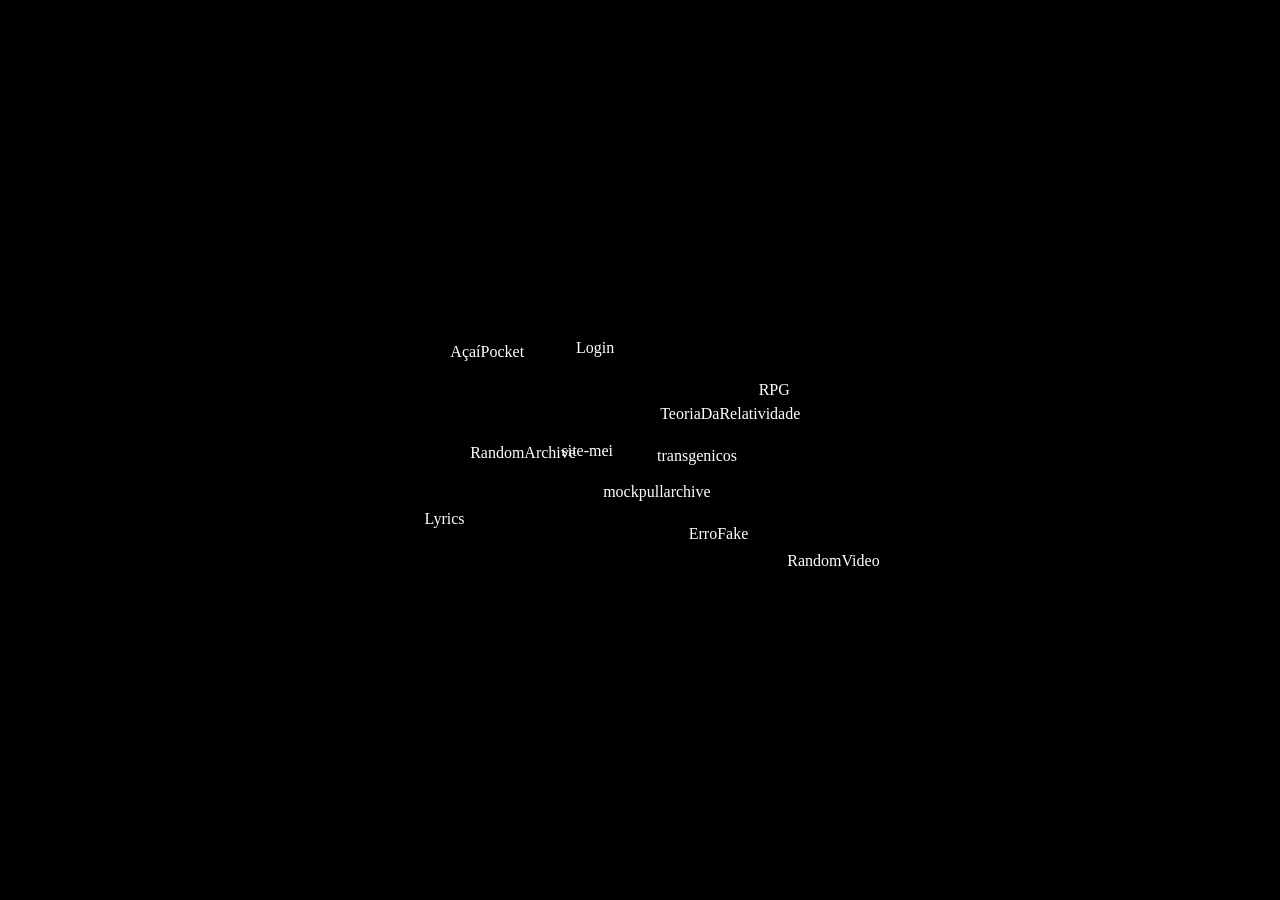
<file: index.html>
<!DOCTYPE html>
<html lang="en">
<head>
    <meta charset="UTF-8">
    <meta http-equiv="X-UA-Compatible" content="IE=edge">
    <meta name="viewport" content="width=device-width, initial-scale=1.0">
    <title>Document</title>
    <link rel="stylesheet" type="text/css" href="index.css">
</head>
<body>
    <a href="Lyrics/index.html" id="1"><div class="link">Lyrics</div></a>
    <a href="AçaíPocket/index.html" id="2"><div class="link">AçaíPocket</div></a>
    <a href="RandomVideo/index.html" id="3"><div class="link">RandomVideo</div></a>
    <a href="Login/index.html" id="4"><div class="link">Login</div></a>
    <a href="RPG/index.html" id="5"><div class="link">RPG</div></a>
    <a href="ErroFake/index.html" id="6"><div class="link">ErroFake</div></a>
    <a href="RandomArchive/index.html" id="7"><div class="link">RandomArchive</div></a>
    <a href="mockpullarchive/index.html" id="8"><div class="link">mockpullarchive</div></a>
    <a href="site-mei/index.html" id="9"><div class="link">site-mei</div></a>
    <a href="TeoriaDaRelatividade/index.html" id="10"><div class="link">TeoriaDaRelatividade</div></a>
    <a href="transgenicos/index.html" id="11"><div class="link">transgenicos</div></a>
    <script src="index.js"></script>
</body>
</html>
</file>
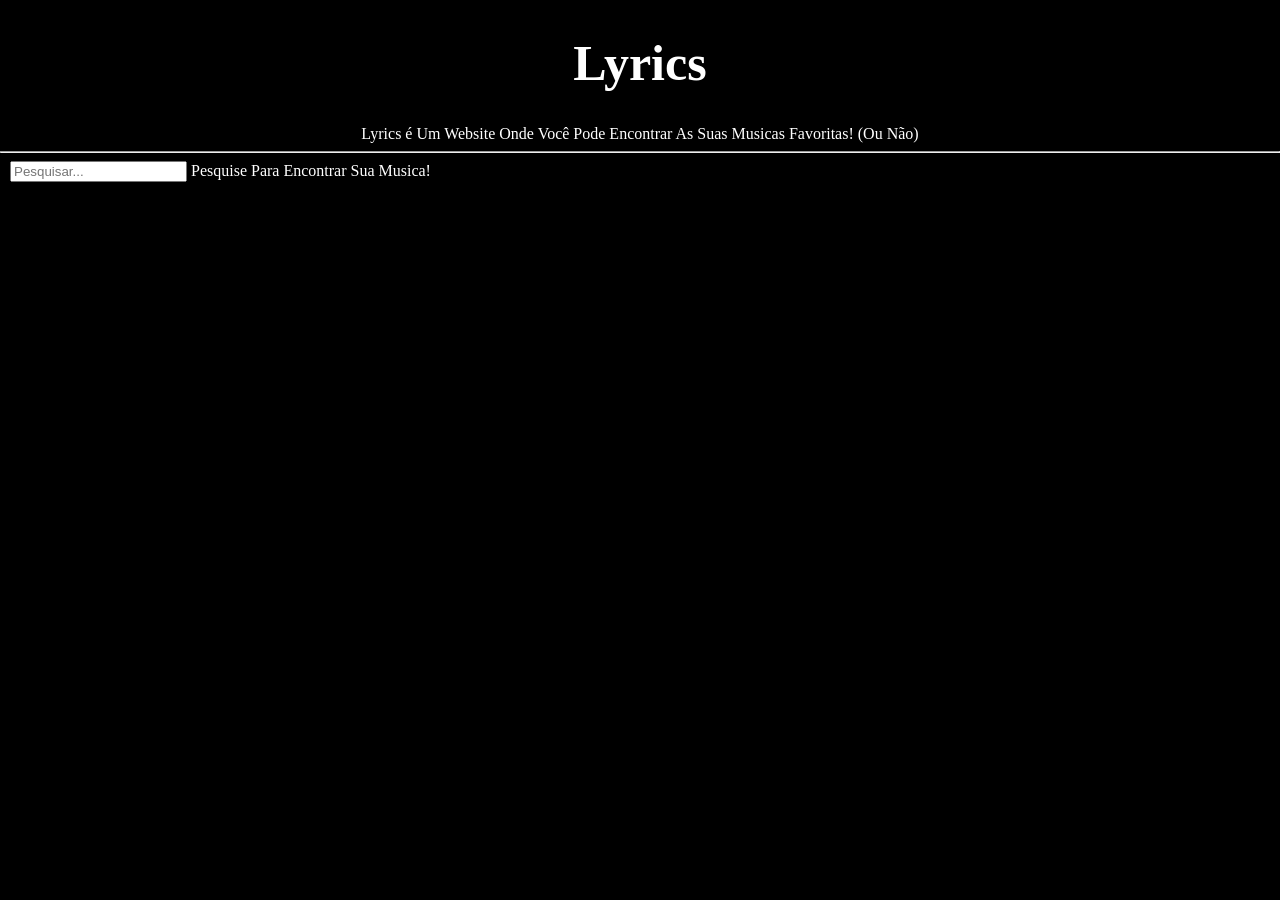
<file: Lyrics/index.html>
<!DOCTYPE html>
<html lang="pt-br">
	<head>
		<meta charset="utf-8">
		<title>Lyrics</title>
		<link rel="stylesheet" type="text/css" href="index.css">
	</head>
	<body>
		<script src="search.js"></script>
		<div>
			<h1 id="Lyric">Lyrics</h1>
		</div>
		<article id="Lyric0">
			<div>
				Lyrics é Um Website Onde Você Pode Encontrar As Suas Musicas Favoritas! (Ou Não)
			</div>
		</article>
		<hr/>
        <input type="text" id="searchInput" onkeyup="searchList()" placeholder="Pesquisar...">
		<div style="display:inline;">Pesquise Para Encontrar Sua Musica!</div>
		<div id="list">
			<div>
				<label>
					<h1><a href="Ageha_by-R1cefarm.html">Ageha</a></h1>
					<h5>R1cefarm</h5>
				</label>
			</div>
			<div>
				<label>
					<h1><a href="HYPE_by-Tokyo Machine.html">HYPE</a></h1>
					<h5>Tokyo Machine</h5>
				</label>
			</div>
			<div>
				<label>
					<h1><a href="Gimmme!_by-ORESAMA.html">Gimmme!</a></h1>
					<h5>ORESAMA</h5>
				</label>
			</div>
		</div>
	</body>
</html>
</file>
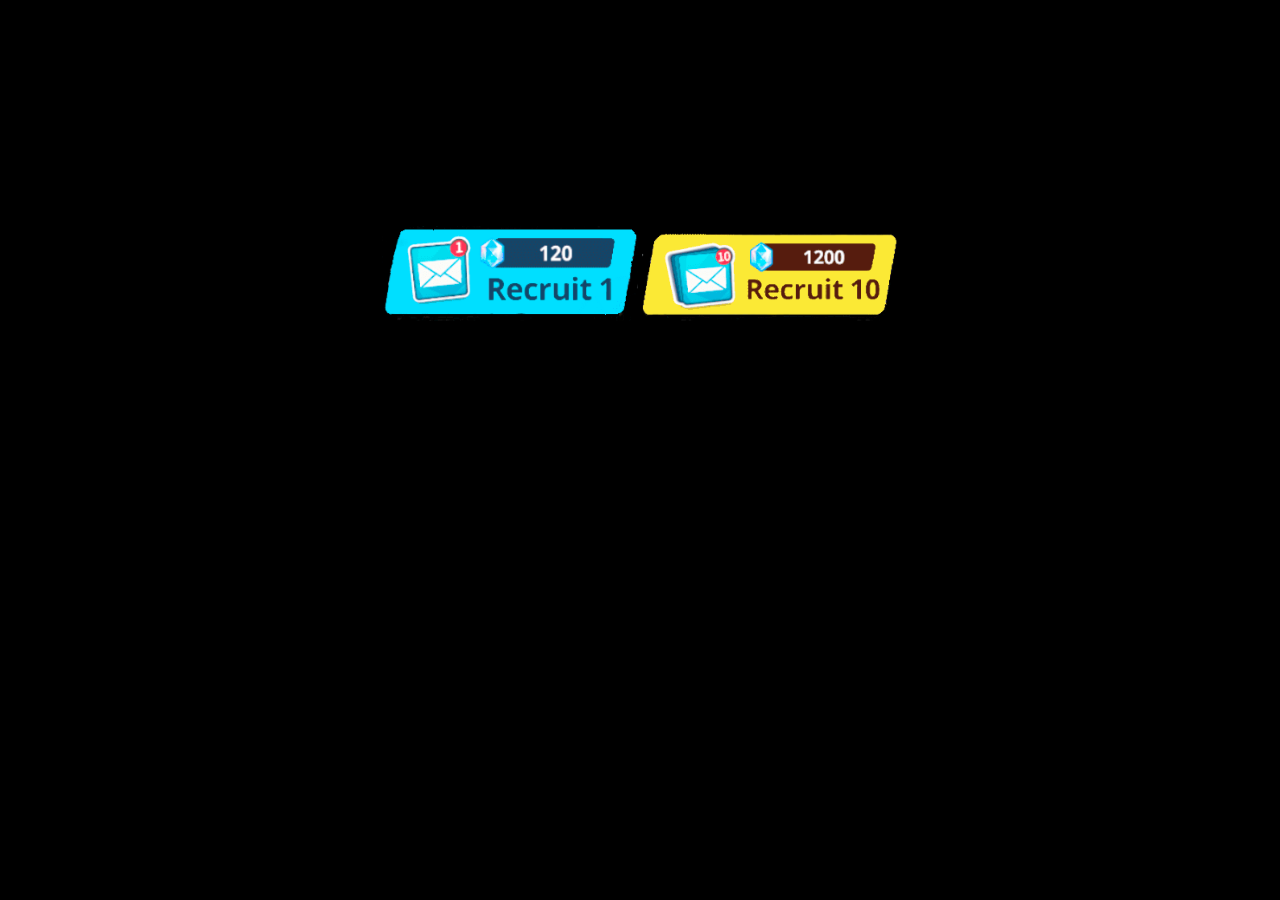
<file: mockpullarchive/index.html>
<!DOCTYPE html>
<html lang="en">
<head>
    <meta charset="UTF-8">
    <meta name="viewport" content="width=device-width, initial-scale=1.0">
    <link rel="stylesheet" type="text/css" href="index.css">
    <title>Mock_Pull</title>
</head>
<body id="geral">
    <div id="buttons">
        <img src="120pull.png">
        <img src="1200pull.png" onclick="pulla()">
    </div>
    <div id="pulls">
    </div>
    <script src="index.js" id="script"></script>
</body>
</html>
</file>
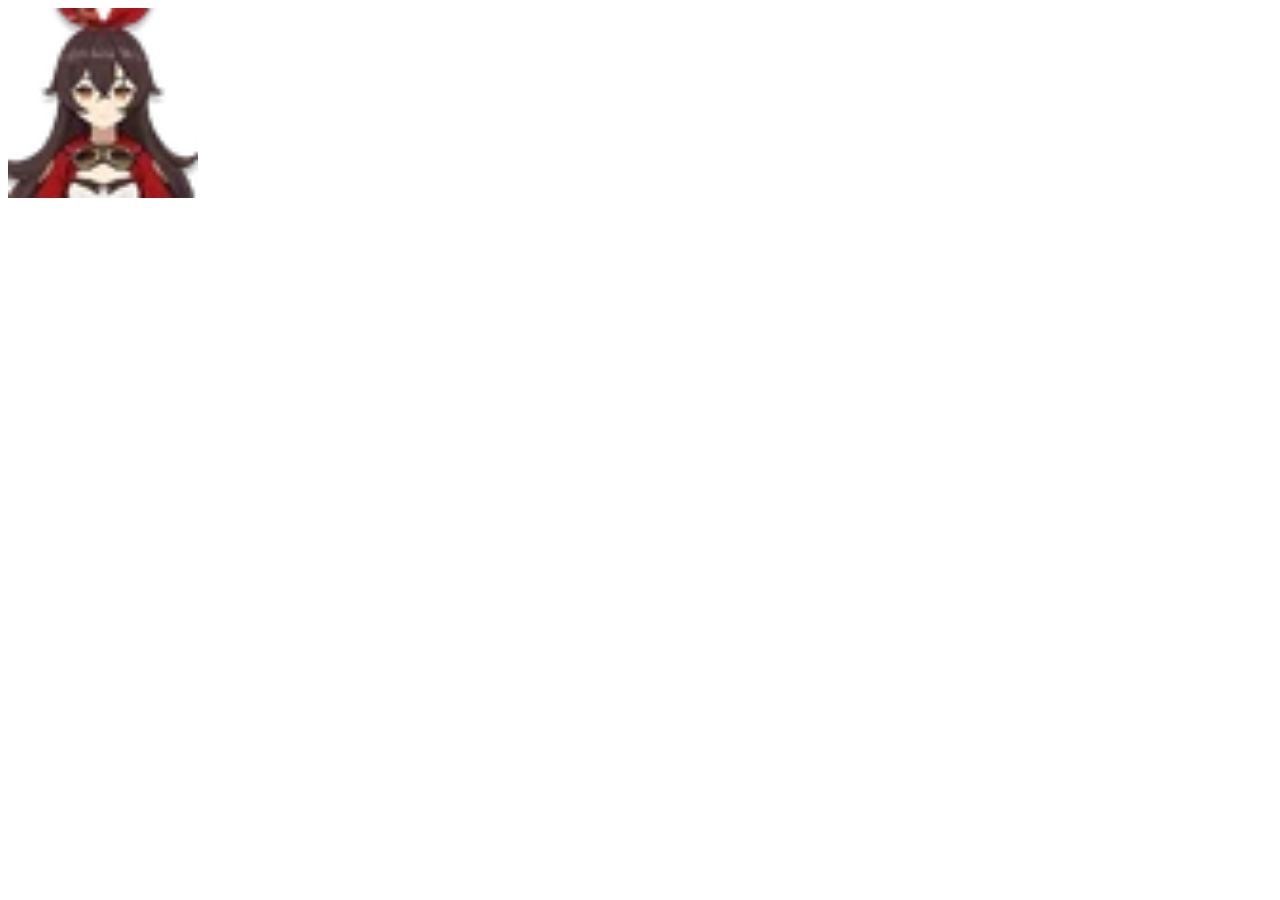
<file: RandomGenshin/index.html>
<!DOCTYPE html>
<html lang="en">
<head>
    <meta charset="UTF-8">
    <meta name="viewport" content="width=device-width, initial-scale=1.0">
    <title>Document</title>
</head>
<body>
    <img src="arquivos/1.jpeg" alt="" style="width: 15%;">
</body>
</html>
</file>
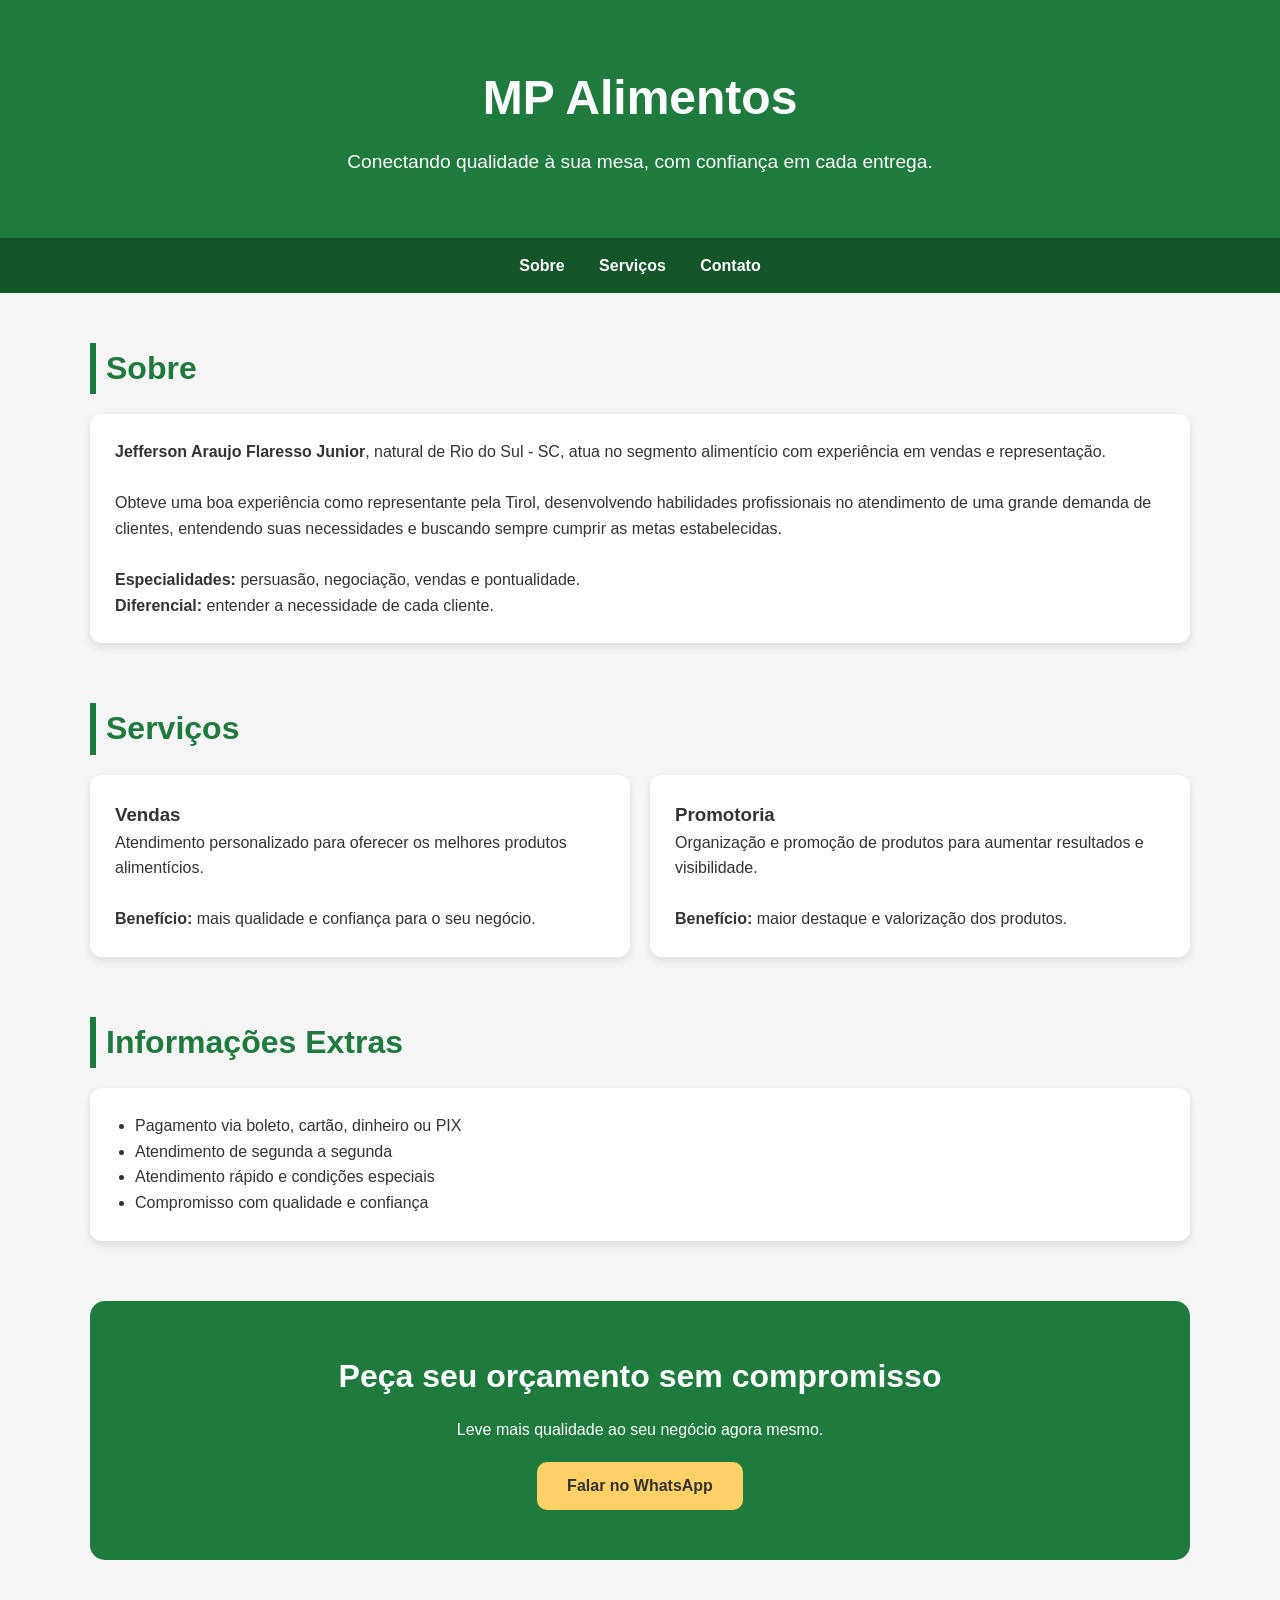
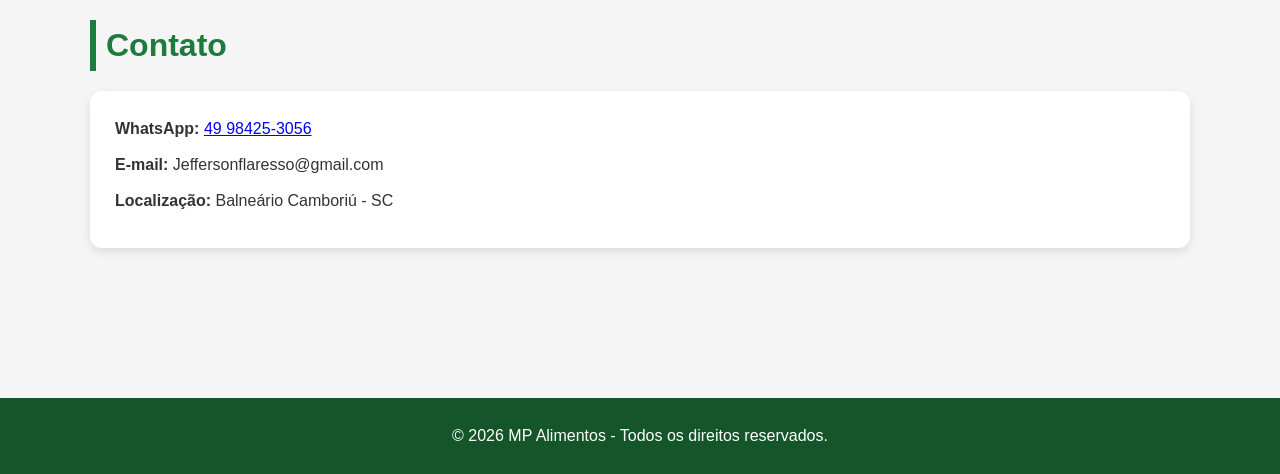
<file: site-mei/index.html>
<!DOCTYPE html>
<html lang="pt-BR">
<head>
  <meta charset="UTF-8" />
  <meta name="viewport" content="width=device-width, initial-scale=1.0"/>
  <title>MP Alimentos</title>

  <style>
    *{
      margin:0;
      padding:0;
      box-sizing:border-box;
      font-family: Arial, Helvetica, sans-serif;
    }

    body{
      background:#f5f5f5;
      color:#333;
      line-height:1.6;
    }

    header{
      background:#1f7a3d;
      color:white;
      padding:60px 20px;
      text-align:center;
    }

    header h1{
      font-size:3rem;
      margin-bottom:10px;
    }

    header p{
      font-size:1.2rem;
      max-width:700px;
      margin:auto;
    }

    nav{
      background:#14552a;
      padding:15px;
      text-align:center;
      position:sticky;
      top:0;
      z-index:1000;
    }

    nav a{
      color:white;
      text-decoration:none;
      margin:0 15px;
      font-weight:bold;
      transition:0.3s;
    }

    nav a:hover{
      color:#ffd166;
    }

    .container{
      width:90%;
      max-width:1100px;
      margin:auto;
      padding:50px 0;
    }

    section{
      margin-bottom:60px;
    }

    h2{
      color:#1f7a3d;
      margin-bottom:20px;
      font-size:2rem;
      border-left:6px solid #1f7a3d;
      padding-left:10px;
    }

    .card{
      background:white;
      padding:25px;
      border-radius:12px;
      box-shadow:0 4px 10px rgba(0,0,0,0.1);
      margin-bottom:20px;
    }

    .services{
      display:grid;
      grid-template-columns:repeat(auto-fit,minmax(250px,1fr));
      gap:20px;
    }

    .service-box{
      background:white;
      padding:25px;
      border-radius:12px;
      box-shadow:0 4px 10px rgba(0,0,0,0.1);
      transition:0.3s;
    }

    .service-box:hover{
      transform:translateY(-5px);
    }

    .cta{
      background:#1f7a3d;
      color:white;
      text-align:center;
      padding:50px 20px;
      border-radius:15px;
    }

    .cta h3{
      font-size:2rem;
      margin-bottom:15px;
    }

    .cta button{
      margin-top:20px;
      padding:15px 30px;
      border:none;
      border-radius:10px;
      background:#ffd166;
      color:#333;
      font-size:1rem;
      cursor:pointer;
      font-weight:bold;
      transition:0.3s;
    }

    .cta button:hover{
      background:#ffbf3f;
    }

    footer{
      background:#14552a;
      color:white;
      text-align:center;
      padding:25px;
      margin-top:40px;
    }

    .contact p{
      margin-bottom:10px;
    }

    .extras ul{
      padding-left:20px;
    }

    @media(max-width:768px){
      header h1{
        font-size:2.2rem;
      }
    }
  </style>
</head>

<body>

  <header>
    <h1>MP Alimentos</h1>
    <p>
      Conectando qualidade à sua mesa, com confiança em cada entrega.
    </p>
  </header>

  <nav>
    <a href="#sobre">Sobre</a>
    <a href="#servicos">Serviços</a>
    <a href="#contato">Contato</a>
  </nav>

  <div class="container">

    <section id="sobre">
      <h2>Sobre</h2>

      <div class="card">
        <p>
          <strong>Jefferson Araujo Flaresso Junior</strong>, natural de Rio do Sul - SC,
          atua no segmento alimentício com experiência em vendas e representação.
        </p>

        <br>

        <p>
          Obteve uma boa experiência como representante pela Tirol,
          desenvolvendo habilidades profissionais no atendimento de uma grande
          demanda de clientes, entendendo suas necessidades e buscando sempre
          cumprir as metas estabelecidas.
        </p>

        <br>

        <p>
          <strong>Especialidades:</strong>
          persuasão, negociação, vendas e pontualidade.
        </p>

        <p>
          <strong>Diferencial:</strong>
          entender a necessidade de cada cliente.
        </p>
      </div>
    </section>

    <section id="servicos">
      <h2>Serviços</h2>

      <div class="services">

        <div class="service-box">
          <h3>Vendas</h3>
          <p>
            Atendimento personalizado para oferecer os melhores produtos alimentícios.
          </p>

          <br>

          <strong>Benefício:</strong>
          mais qualidade e confiança para o seu negócio.
        </div>

        <div class="service-box">
          <h3>Promotoria</h3>
          <p>
            Organização e promoção de produtos para aumentar resultados e visibilidade.
          </p>

          <br>

          <strong>Benefício:</strong>
          maior destaque e valorização dos produtos.
        </div>

      </div>
    </section>

    <section class="extras">
      <h2>Informações Extras</h2>

      <div class="card">
        <ul>
          <li>Pagamento via boleto, cartão, dinheiro ou PIX</li>
          <li>Atendimento de segunda a segunda</li>
          <li>Atendimento rápido e condições especiais</li>
          <li>Compromisso com qualidade e confiança</li>
        </ul>
      </div>
    </section>

    <section class="cta">
      <h3>Peça seu orçamento sem compromisso</h3>

      <p>
        Leve mais qualidade ao seu negócio agora mesmo.
      </p>

      <button onclick="entrarContato()">
        Falar no WhatsApp
      </button>
    </section>

    <section id="contato">
      <h2>Contato</h2>

      <div class="card contact">

        <p>
          <strong>WhatsApp:</strong>
          <a href="https://wa.me/5549984253056" target="_blank">
            49 98425-3056
          </a>
        </p>

        <p>
          <strong>E-mail:</strong>
          Jeffersonflaresso@gmail.com
        </p>

        <p>
          <strong>Localização:</strong>
          Balneário Camboriú - SC
        </p>

      </div>
    </section>

  </div>

  <footer>
    <p>
      © 2026 MP Alimentos - Todos os direitos reservados.
    </p>
  </footer>

  <script>
    function entrarContato(){
      window.open(
        "https://wa.me/5549984253056?text=Olá,%20gostaria%20de%20um%20orçamento!",
        "_blank"
      );
    }
  </script>

</body>
</html>
</file>
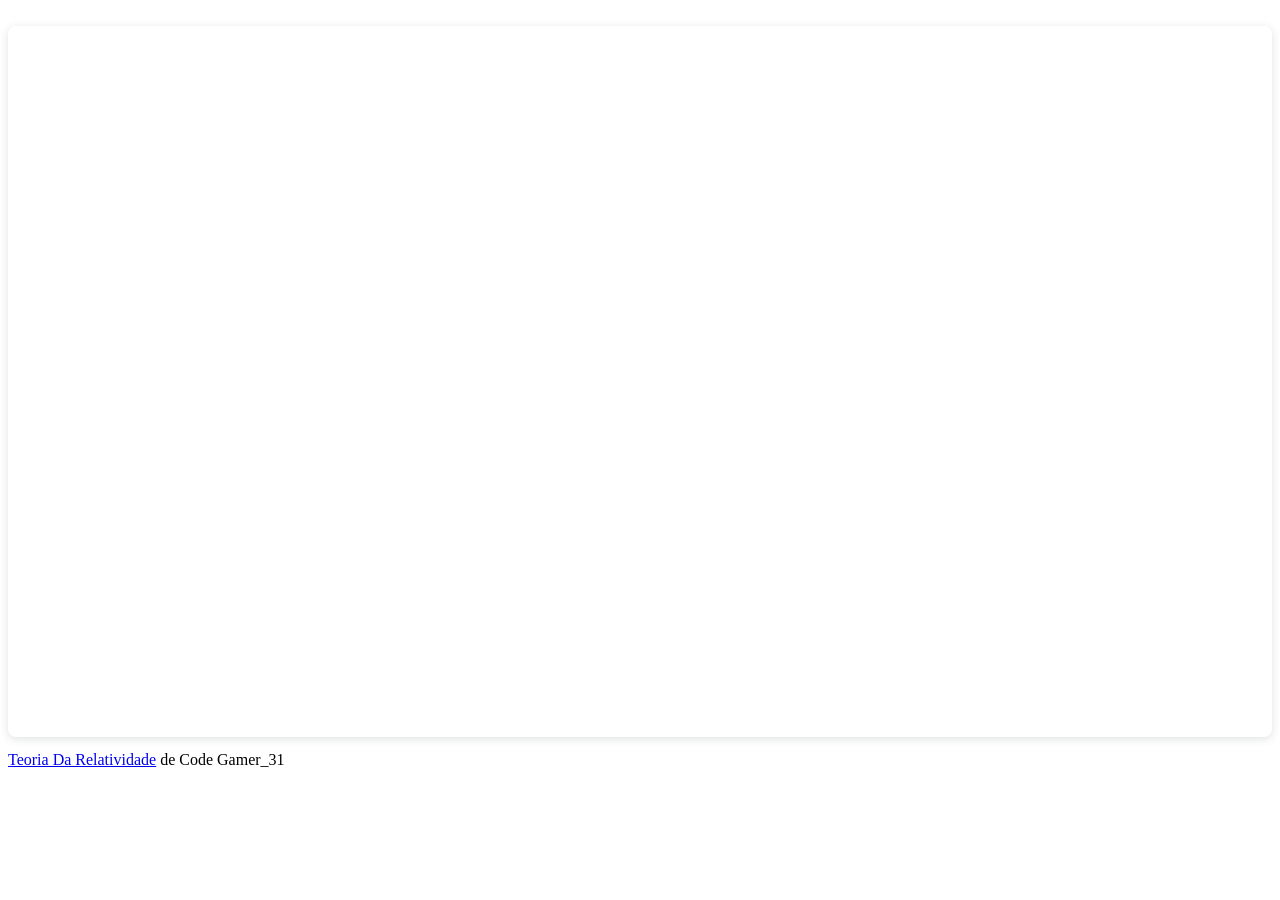
<file: TeoriaDaRelatividade/index.html>
<!DOCTYPE html>
<html lang="en">
<head>
    <meta charset="UTF-8">
    <meta name="viewport" content="width=device-width, initial-scale=1.0">
    <title>Document</title>
</head>
<body>
    <div style="position: relative; width: 100%; height: 0; padding-top: 56.2500%;
 padding-bottom: 0; box-shadow: 0 2px 8px 0 rgba(63,69,81,0.16); margin-top: 1.6em; margin-bottom: 0.9em; overflow: hidden;
 border-radius: 8px; will-change: transform;">
  <iframe loading="lazy" style="position: absolute; width: 100%; height: 100%; top: 0; left: 0; border: none; padding: 0;margin: 0;"
    src="https://www.canva.com/design/DAGXIhX80j4/ccYrArBjGaoxVDmilCrFdQ/view?embed" allowfullscreen="allowfullscreen" allow="fullscreen">
  </iframe>
</div>
<a href="https:&#x2F;&#x2F;www.canva.com&#x2F;design&#x2F;DAGXIhX80j4&#x2F;ccYrArBjGaoxVDmilCrFdQ&#x2F;view?utm_content=DAGXIhX80j4&amp;utm_campaign=designshare&amp;utm_medium=embeds&amp;utm_source=link" target="_blank" rel="noopener">Teoria Da Relatividade</a> de Code Gamer_31
</body>
</html>
</file>
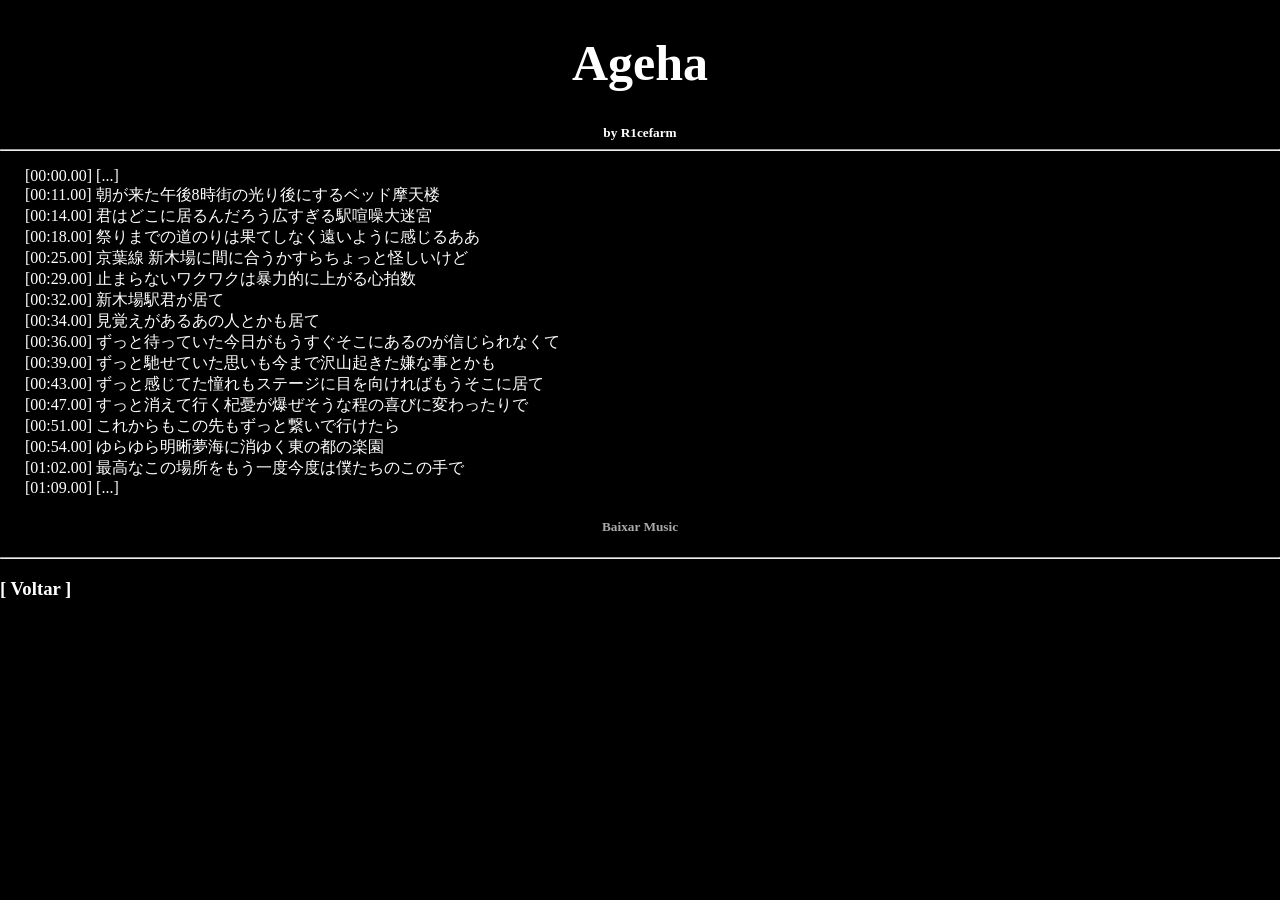
<file: Lyrics/Ageha_by-R1cefarm.html>
<!DOCTYPE html>
<html lang="pt-br">
	<head>
		<meta charset="utf-8">
		<title>Ageha</title>
        <link rel="stylesheet" type="text/css" href="music.css">
	</head>
	<body>
		<div><h1 id="site"><a href="https://www.youtube.com/watch?v=EeDAWpTiYK4">Ageha</a></h1></div>
		<article id="style" class="artist"><div><h5 id="artist" class="artist">by R1cefarm</h5></div></article>
		<hr/>
        <div>
            <p id="music">
                [00:00.00] [...]<br>
                [00:11.00] 朝が来た午後8時街の光り後にするベッド摩天楼<br>
                [00:14.00] 君はどこに居るんだろう広すぎる駅喧噪大迷宮<br>
                [00:18.00] 祭りまでの道のりは果てしなく遠いように感じるああ<br>
                [00:25.00] 京葉線 新木場に間に合うかすらちょっと怪しいけど<br>
                [00:29.00] 止まらないワクワクは暴力的に上がる心拍数<br>
                [00:32.00] 新木場駅君が居て<br>
                [00:34.00] 見覚えがあるあの人とかも居て<br>
                [00:36.00] ずっと待っていた今日がもうすぐそこにあるのが信じられなくて<br>
                [00:39.00] ずっと馳せていた思いも今まで沢山起きた嫌な事とかも<br>
                [00:43.00] ずっと感じてた憧れもステージに目を向ければもうそこに居て<br>
                [00:47.00] すっと消えて行く杞憂が爆ぜそうな程の喜びに変わったりで<br>
                [00:51.00] これからもこの先もずっと繋いで行けたら<br>
                [00:54.00] ゆらゆら明晰夢海に消ゆく東の都の楽園<br>
                [01:02.00] 最高なこの場所をもう一度今度は僕たちのこの手で<br>
                [01:09.00] [...]
            </p>
        </div>
        <div>
            <p>
                <h5 id="baixar"><a id="baixar" href="Ageha (feat. miya & ちゃい) (320 kbps).mp3" download="Ageha - R1cefarm.mp3">Baixar Music</a></h5>
            </p>
        </div>
		<hr/>
        <h3><a id="volta" href="index.html">[ Voltar ]</a></h3>
	</body>
</html>
</file>
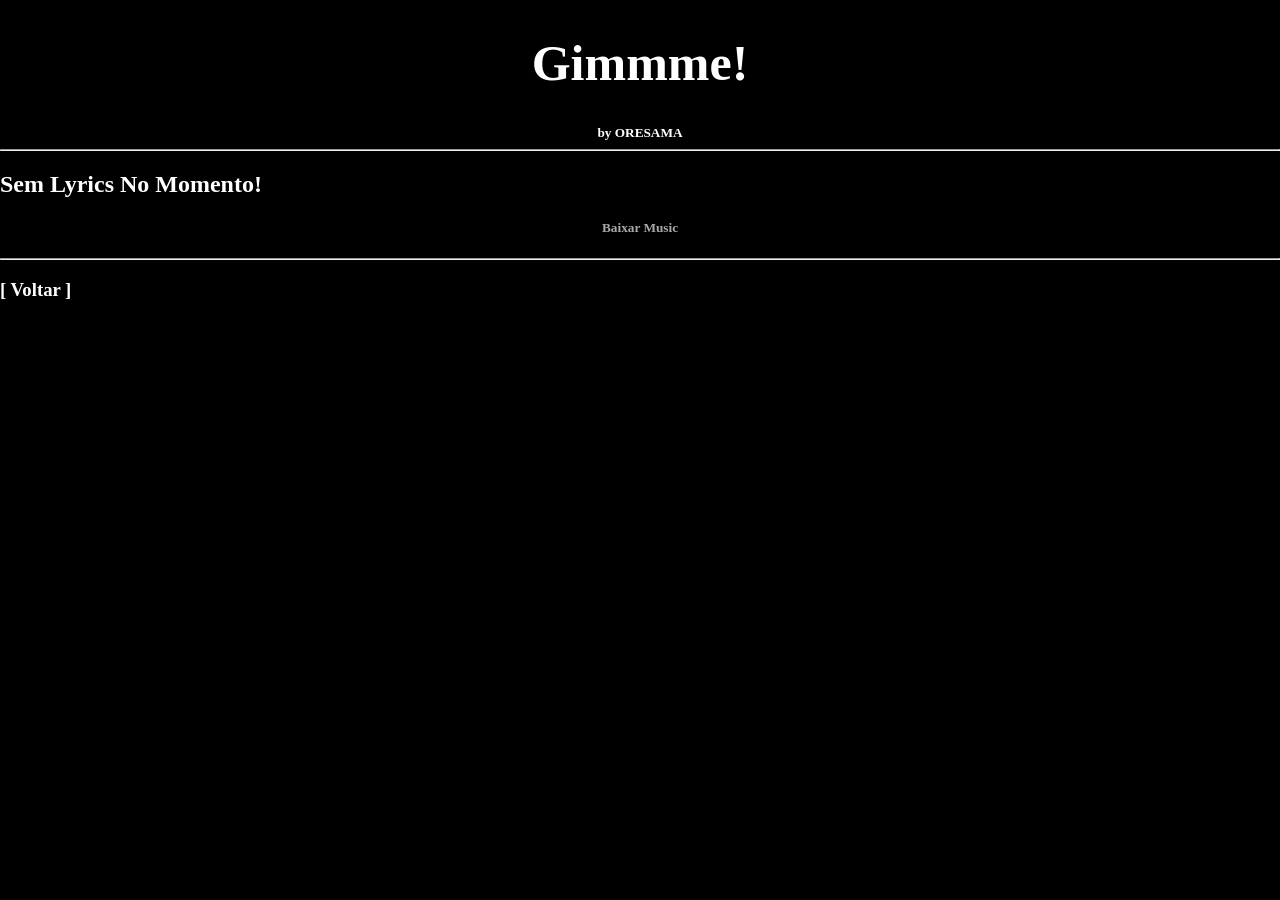
<file: Lyrics/Gimmme!_by-ORESAMA.html>
<!DOCTYPE html>
<html lang="pt-br">
	<head>
		<meta charset="utf-8">
		<title>Gimmme!</title>
        <link rel="stylesheet" type="text/css" href="music.css">
	</head>
	<body>
		<div><h1 id="site"><a href="https://youtu.be/4vJpfQ0_Avg">Gimmme!</a></h1></div>
		<article id="style" class="artist"><div><h5 id="artist" class="artist">by ORESAMA</h5></div></article>
		<hr/>
        <div>
            <p id="music">
				<h2>Sem Lyrics No Momento!</h2>
            </p>
        </div>
        <div>
            <p>
                <h5 id="baixar"><a id="baixar" href="『Gimmme!』by ORESAMA.mp3" download="Gimmme! - ORESAMA.mp3">Baixar Music</a></h5>
            </p>
        </div>
		<hr/>
        <h3><a id="volta" href="index.html">[ Voltar ]</a></h3>
	</body>
</html>
</file>
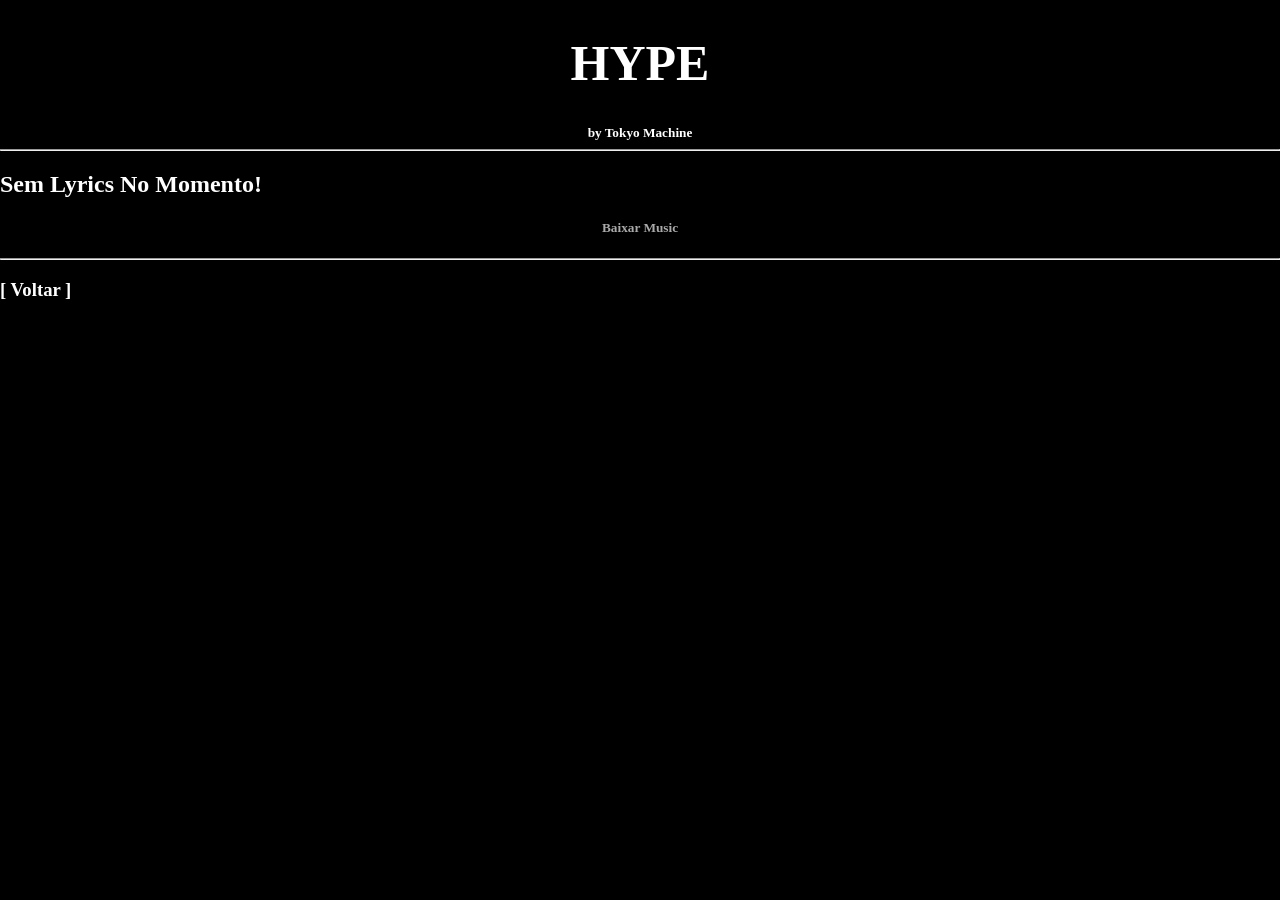
<file: Lyrics/HYPE_by-Tokyo Machine.html>
<!DOCTYPE html>
<html lang="pt-br">
	<head>
		<meta charset="utf-8">
		<title>HYPE</title>
        <link rel="stylesheet" type="text/css" href="music.css">
	</head>
	<body>
		<div><h1 id="site"><a href="https://youtu.be/N17omU8oykU">HYPE</a></h1></div>
		<article id="style" class="artist"><div><h5 id="artist" class="artist">by Tokyo Machine</h5></div></article>
		<hr/>
        <div>
            <p id="music">
				<h2>Sem Lyrics No Momento!</h2>
            </p>
        </div>
        <div>
            <p>
                <h5 id="baixar"><a id="baixar" href="Tokyo Machine - HYPE.mp3" download="HYPE - Tokyo Machine.mp3">Baixar Music</a></h5>
            </p>
        </div>
		<hr/>
        <h3><a id="volta" href="index.html">[ Voltar ]</a></h3>
	</body>
</html>
</file>
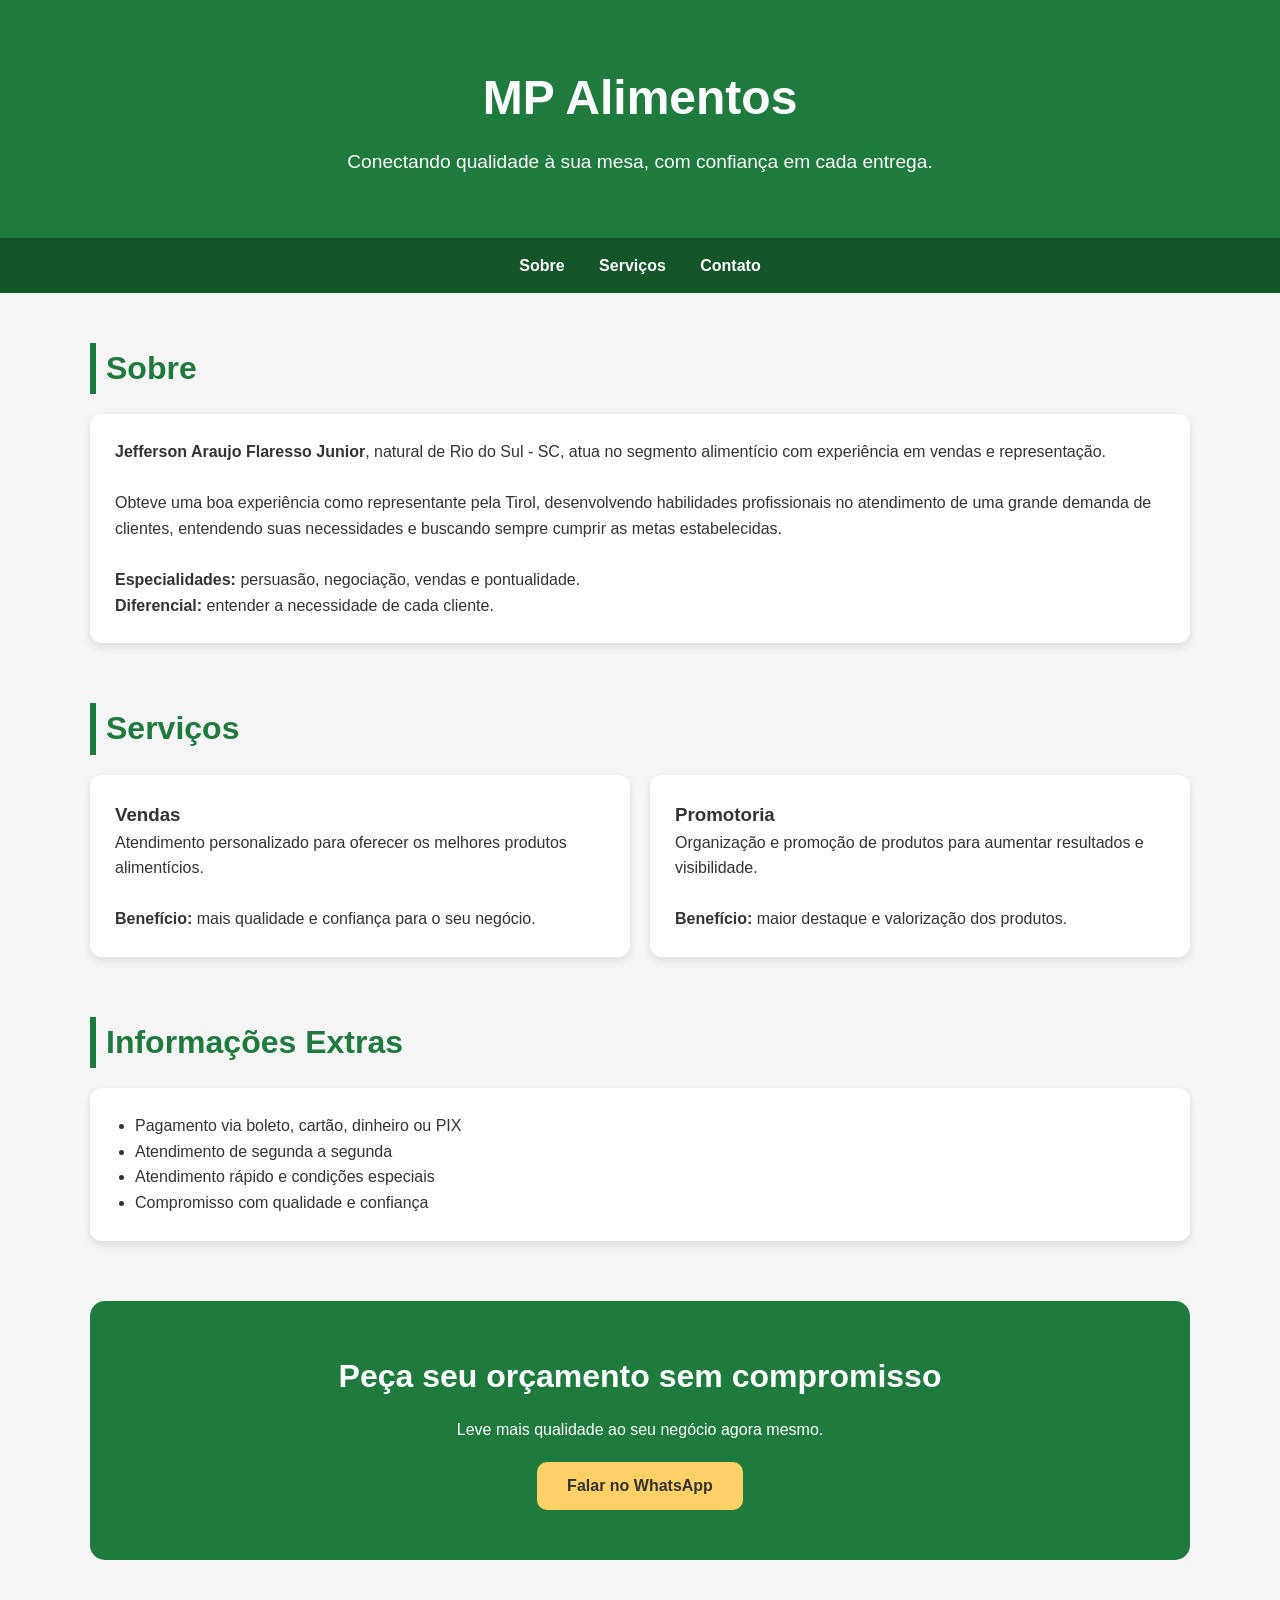
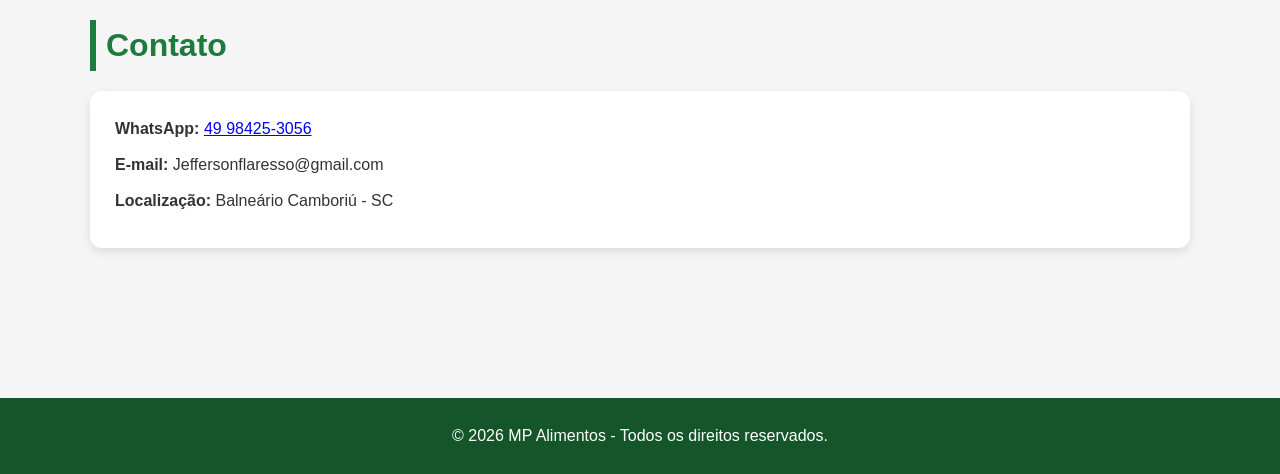
<file: site-mei/mei.html>
<!DOCTYPE html>
<html lang="pt-BR">
<head>
  <meta charset="UTF-8" />
  <meta name="viewport" content="width=device-width, initial-scale=1.0"/>
  <title>MP Alimentos</title>

  <style>
    *{
      margin:0;
      padding:0;
      box-sizing:border-box;
      font-family: Arial, Helvetica, sans-serif;
    }

    body{
      background:#f5f5f5;
      color:#333;
      line-height:1.6;
    }

    header{
      background:#1f7a3d;
      color:white;
      padding:60px 20px;
      text-align:center;
    }

    header h1{
      font-size:3rem;
      margin-bottom:10px;
    }

    header p{
      font-size:1.2rem;
      max-width:700px;
      margin:auto;
    }

    nav{
      background:#14552a;
      padding:15px;
      text-align:center;
      position:sticky;
      top:0;
      z-index:1000;
    }

    nav a{
      color:white;
      text-decoration:none;
      margin:0 15px;
      font-weight:bold;
      transition:0.3s;
    }

    nav a:hover{
      color:#ffd166;
    }

    .container{
      width:90%;
      max-width:1100px;
      margin:auto;
      padding:50px 0;
    }

    section{
      margin-bottom:60px;
    }

    h2{
      color:#1f7a3d;
      margin-bottom:20px;
      font-size:2rem;
      border-left:6px solid #1f7a3d;
      padding-left:10px;
    }

    .card{
      background:white;
      padding:25px;
      border-radius:12px;
      box-shadow:0 4px 10px rgba(0,0,0,0.1);
      margin-bottom:20px;
    }

    .services{
      display:grid;
      grid-template-columns:repeat(auto-fit,minmax(250px,1fr));
      gap:20px;
    }

    .service-box{
      background:white;
      padding:25px;
      border-radius:12px;
      box-shadow:0 4px 10px rgba(0,0,0,0.1);
      transition:0.3s;
    }

    .service-box:hover{
      transform:translateY(-5px);
    }

    .cta{
      background:#1f7a3d;
      color:white;
      text-align:center;
      padding:50px 20px;
      border-radius:15px;
    }

    .cta h3{
      font-size:2rem;
      margin-bottom:15px;
    }

    .cta button{
      margin-top:20px;
      padding:15px 30px;
      border:none;
      border-radius:10px;
      background:#ffd166;
      color:#333;
      font-size:1rem;
      cursor:pointer;
      font-weight:bold;
      transition:0.3s;
    }

    .cta button:hover{
      background:#ffbf3f;
    }

    footer{
      background:#14552a;
      color:white;
      text-align:center;
      padding:25px;
      margin-top:40px;
    }

    .contact p{
      margin-bottom:10px;
    }

    .extras ul{
      padding-left:20px;
    }

    @media(max-width:768px){
      header h1{
        font-size:2.2rem;
      }
    }
  </style>
</head>

<body>

  <header>
    <h1>MP Alimentos</h1>
    <p>
      Conectando qualidade à sua mesa, com confiança em cada entrega.
    </p>
  </header>

  <nav>
    <a href="#sobre">Sobre</a>
    <a href="#servicos">Serviços</a>
    <a href="#contato">Contato</a>
  </nav>

  <div class="container">

    <section id="sobre">
      <h2>Sobre</h2>

      <div class="card">
        <p>
          <strong>Jefferson Araujo Flaresso Junior</strong>, natural de Rio do Sul - SC,
          atua no segmento alimentício com experiência em vendas e representação.
        </p>

        <br>

        <p>
          Obteve uma boa experiência como representante pela Tirol,
          desenvolvendo habilidades profissionais no atendimento de uma grande
          demanda de clientes, entendendo suas necessidades e buscando sempre
          cumprir as metas estabelecidas.
        </p>

        <br>

        <p>
          <strong>Especialidades:</strong>
          persuasão, negociação, vendas e pontualidade.
        </p>

        <p>
          <strong>Diferencial:</strong>
          entender a necessidade de cada cliente.
        </p>
      </div>
    </section>

    <section id="servicos">
      <h2>Serviços</h2>

      <div class="services">

        <div class="service-box">
          <h3>Vendas</h3>
          <p>
            Atendimento personalizado para oferecer os melhores produtos alimentícios.
          </p>

          <br>

          <strong>Benefício:</strong>
          mais qualidade e confiança para o seu negócio.
        </div>

        <div class="service-box">
          <h3>Promotoria</h3>
          <p>
            Organização e promoção de produtos para aumentar resultados e visibilidade.
          </p>

          <br>

          <strong>Benefício:</strong>
          maior destaque e valorização dos produtos.
        </div>

      </div>
    </section>

    <section class="extras">
      <h2>Informações Extras</h2>

      <div class="card">
        <ul>
          <li>Pagamento via boleto, cartão, dinheiro ou PIX</li>
          <li>Atendimento de segunda a segunda</li>
          <li>Atendimento rápido e condições especiais</li>
          <li>Compromisso com qualidade e confiança</li>
        </ul>
      </div>
    </section>

    <section class="cta">
      <h3>Peça seu orçamento sem compromisso</h3>

      <p>
        Leve mais qualidade ao seu negócio agora mesmo.
      </p>

      <button onclick="entrarContato()">
        Falar no WhatsApp
      </button>
    </section>

    <section id="contato">
      <h2>Contato</h2>

      <div class="card contact">

        <p>
          <strong>WhatsApp:</strong>
          <a href="https://wa.me/5549984253056" target="_blank">
            49 98425-3056
          </a>
        </p>

        <p>
          <strong>E-mail:</strong>
          Jeffersonflaresso@gmail.com
        </p>

        <p>
          <strong>Localização:</strong>
          Balneário Camboriú - SC
        </p>

      </div>
    </section>

  </div>

  <footer>
    <p>
      © 2026 MP Alimentos - Todos os direitos reservados.
    </p>
  </footer>

  <script>
    function entrarContato(){
      window.open(
        "https://wa.me/5549984253056?text=Olá,%20gostaria%20de%20um%20orçamento!",
        "_blank"
      );
    }
  </script>

</body>
</html>
</file>
<file: index.css>
body{margin: 0;background-color: black;height: 100vh;width: 100vw;}
a{color: white;text-decoration: none;position: absolute;}
a:hover{text-decoration: underline;}
</file>
<file: Lyrics/index.css>
body{background-color:black ; color:white ; margin:0px ;}

#Lyric{text-align:center;font-size: 50px;}
#Lyric0{text-align:center;}

input#searchInput{margin-left:10px;}
div#list{margin:10px}
div#list div{display:none;float: left;}

label h1{margin:20px 0px 0px 15px ; font-size:35px ;}
label h5{margin:0px 0px 0px 30px ;}
label h1 a{color:white;text-decoration:none;}
</file>
<file: mockpullarchive/index.css>
body{margin: 0;background-color: black;height: 100vh;width: 100vw;display: flex;flex-direction: column;justify-content: center;align-items: center;flex-wrap: nowrap;}
div#pulls{width: 50%;}
div#buttons{position: absolute;height: 35vw;}
div#buttons img{width: 18vw;}
div#buttons img{width: 20vw;}
.cards{width: 20%;height: 50%;position: relative;}

@keyframes pull {
    0% {opacity: 0;top: -50%;}
    20% {opacity: 0;}
    100% {opacity: 1;top: 0%;}
}
</file>
<file: Lyrics/music.css>
body{background-color: black;color: white;margin: 0px}

div h1#site{text-align:center;font-size: 50px;}
div h1#site a{color:white;text-decoration: none;}
div h1#site a:hover{color: gray;}

article#style.artist{text-align:center;}
div h5#artist.artist{margin: 0px;}

div p#music{padding-left: 25px;}

p h5#baixar{margin: 0px;}
#baixar{color:darkgray;text-align:center;text-decoration: none;}
#baixar:hover{color:red;}

#volta{color: white;text-decoration: none;}
#volta:hover{color: gray;}
</file>
